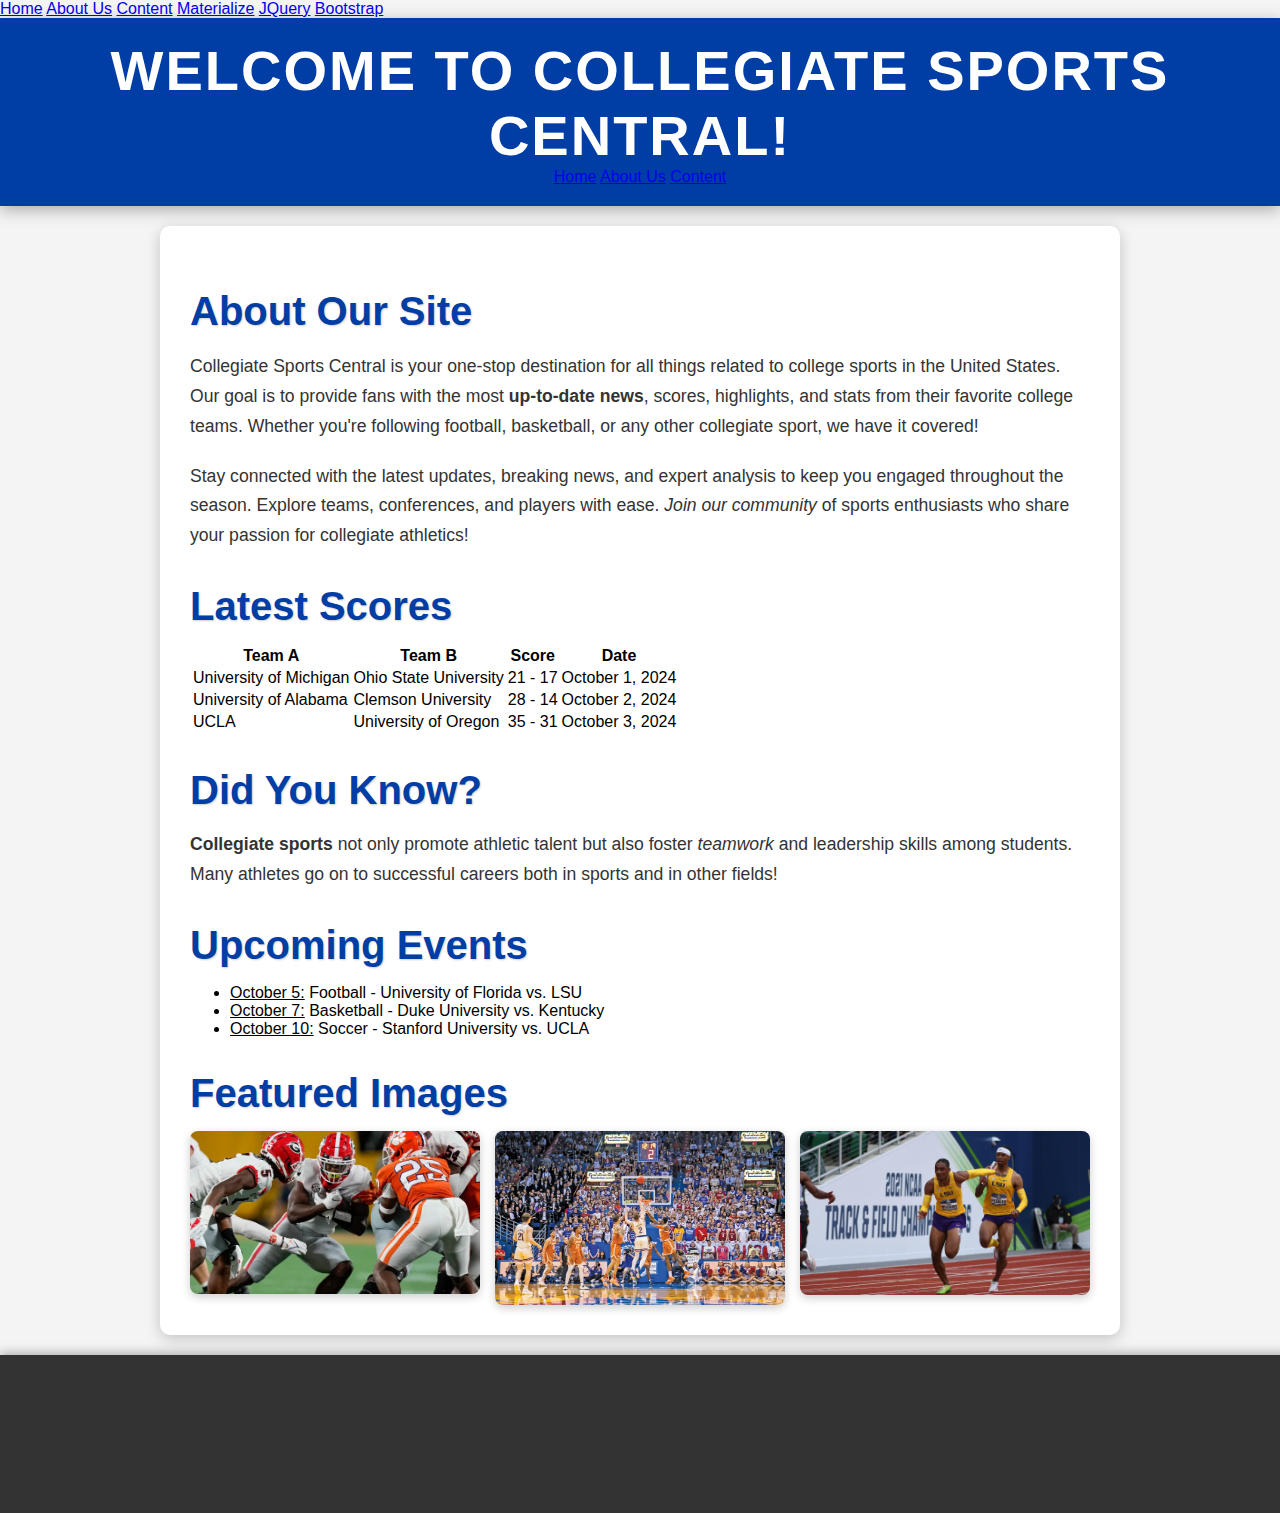
<file: index.html>
<!DOCTYPE html>
<html lang="en">
<head>
    <meta charset="UTF-8">
    <meta name="viewport" content="width=device-width, initial-scale=1.0">
    <meta name="description" content="Welcome to Collegiate Sports Central, your hub for college sports news, scores, and highlights.">
    <title>Collegiate Sports Central</title>
    <link rel="stylesheet" type="text/css" href="styles.css">
</head>
<body>

    <!-- Navbar -->
    <div class="navbar">
        <a href="index.html" class="white-text">Home</a>
        <a href="aboutus.html" class="white-text">About Us</a>
        <a href="content.html" class="white-text">Content</a>
        <a href="materialize.html" class="white-text">Materialize</a>
        <a href="jquery.html" class="white-text">JQuery</a>
        <a href="bootstrap.html" class="white-text">Bootstrap</a>
        </div>
    </nav>

<header>
    <h1>Welcome to Collegiate Sports Central!</h1>
    <nav>
        <a href="index.html">Home</a>
        <a href="aboutus.html">About Us</a>
        <a href="content.html">Content</a>
    </nav>
</header>

<div class="content">
    <h2>About Our Site</h2>
    <p>Collegiate Sports Central is your one-stop destination for all things related to college sports in the United States. Our goal is to provide fans with the most <strong>up-to-date news</strong>, scores, highlights, and stats from their favorite college teams. Whether you're following football, basketball, or any other collegiate sport, we have it covered!</p>
    <p>Stay connected with the latest updates, breaking news, and expert analysis to keep you engaged throughout the season. Explore teams, conferences, and players with ease. <em>Join our community</em> of sports enthusiasts who share your passion for collegiate athletics!</p>

    <h2>Latest Scores</h2>
    <table>
        <tr>
            <th>Team A</th>
            <th>Team B</th>
            <th>Score</th>
            <th>Date</th>
        </tr>
        <tr>
            <td>University of Michigan</td>
            <td>Ohio State University</td>
            <td>21 - 17</td>
            <td>October 1, 2024</td>
        </tr>
        <tr>
            <td>University of Alabama</td>
            <td>Clemson University</td>
            <td>28 - 14</td>
            <td>October 2, 2024</td>
        </tr>
        <tr>
            <td>UCLA</td>
            <td>University of Oregon</td>
            <td>35 - 31</td>
            <td>October 3, 2024</td>
        </tr>
    </table>

    <aside>
        <h2>Did You Know?</h2>
        <p><strong>Collegiate sports</strong> not only promote athletic talent but also foster <em>teamwork</em> and leadership skills among students. Many athletes go on to successful careers both in sports and in other fields!</p>
    </aside>

    <h2>Upcoming Events</h2>
    <ul>
        <li><u>October 5:</u> Football - University of Florida vs. LSU</li>
        <li><u>October 7:</u> Basketball - Duke University vs. Kentucky</li>
        <li><u>October 10:</u> Soccer - Stanford University vs. UCLA</li>
    </ul>

    <h2>Featured Images</h2>
    <div class="gallery">
        <img src="images/footballgame.jpg" alt="College Football Game" onclick="alert('Football Game!')">
        <img src="images/basketballgame.jpg" alt="College Basketball Match" onclick="alert('Basketball Game!')">
        <img src="images/track.jpg" alt="Track and Field Event" onclick="alert('Track Event!')">
    </div>
</div>

<footer>
    <p>Location: Oxford, Ohio | Phone: (123) 456-7890 | Email: info@collegiatesportscentral.com</p>
    <p>&copy; 2024 Collegiate Sports Central. All rights reserved.</p>
</footer>

<script>
    // Simple interaction example
    document.querySelectorAll('.gallery img').forEach(img => {
        img.addEventListener('click', () => {
            alert(`You clicked on ${img.alt}`);
        });
    });
</script>

</body>
</html>
</file>
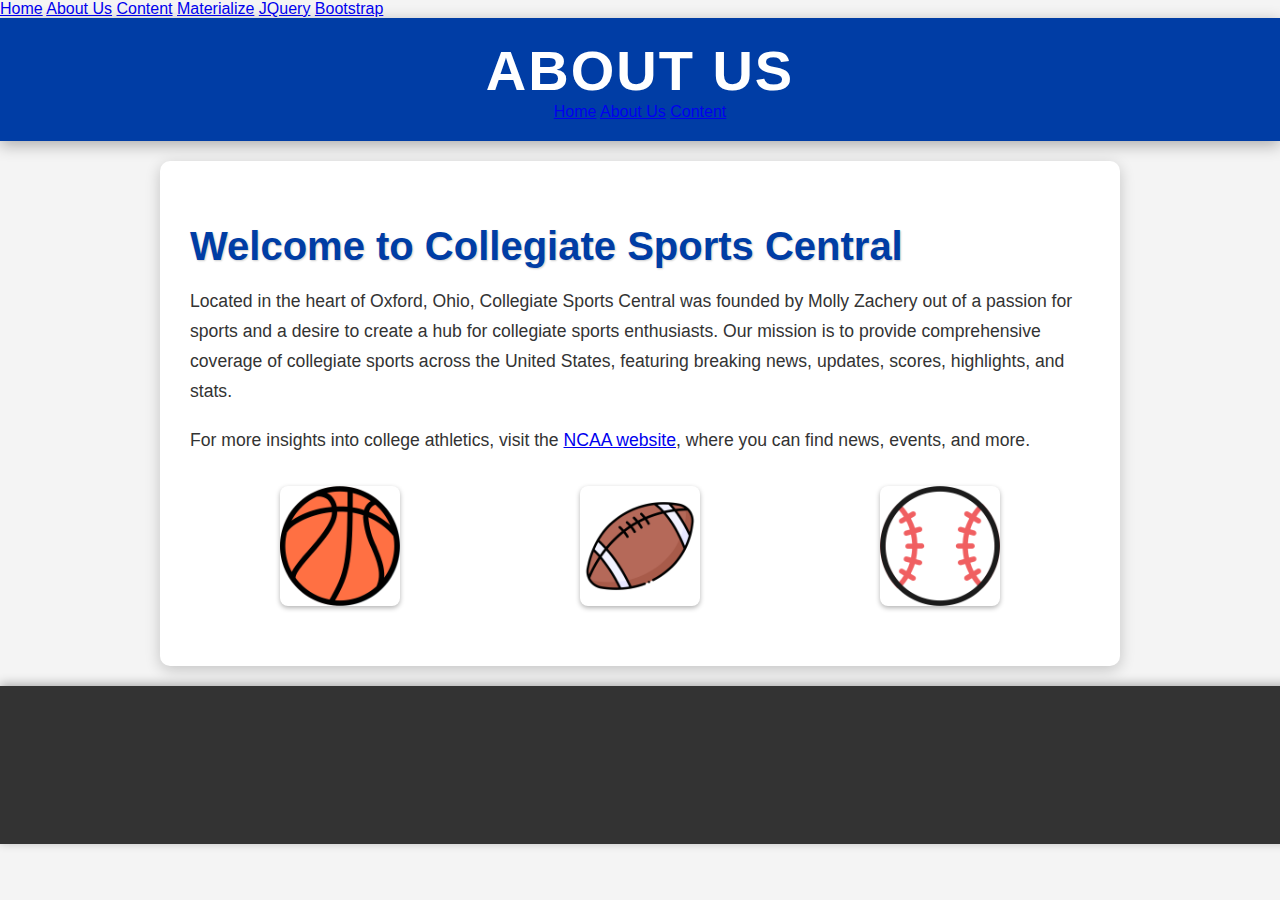
<file: aboutus.html>
<!DOCTYPE html>
<html lang="en">
<head>
    <meta charset="UTF-8">
    <meta name="viewport" content="width=device-width, initial-scale=1.0">
    <meta name="description" content="Learn more about Collegiate Sports Central, your hub for collegiate sports news, scores, and highlights.">
    <title>About Us - Collegiate Sports Central</title>
    <link rel="stylesheet" type="text/css" href="styles.css">
</head>
<body>

    <!-- Navbar -->
    <div class="navbar">
        <a href="index.html" class="white-text">Home</a>
        <a href="aboutus.html" class="white-text">About Us</a>
        <a href="content.html" class="white-text">Content</a>
        <a href="materialize.html" class="white-text">Materialize</a>
        <a href="jquery.html" class="white-text">JQuery</a>
        <a href="bootstrap.html" class="white-text">Bootstrap</a>

        </div>
    </nav>

<header>
    <h1>About Us</h1>
    <nav>
        <a href="index.html">Home</a>
        <a href="aboutus.html">About Us</a>
        <a href="content.html">Content</a>
    </nav>
</header>

<div class="content">
    <h2>Welcome to Collegiate Sports Central</h2>
    <p>Located in the heart of Oxford, Ohio, Collegiate Sports Central was founded by Molly Zachery out of a passion for sports and a desire to create a hub for collegiate sports enthusiasts. Our mission is to provide comprehensive coverage of collegiate sports across the United States, featuring breaking news, updates, scores, highlights, and stats.</p>
    <p>For more insights into college athletics, visit the <a href="https://www.ncaa.com" target="_blank">NCAA website</a>, where you can find news, events, and more.</p>
    <div class="graphics">
        <img src="images/basketball.png" alt="Basketball Icon">
        <img src="images/football.png" alt="Football Icon">
        <img src="images/baseball.png" alt="Baseball Icon">
    </div>
</div>

<footer>
    <p>Location: Oxford, Ohio | Phone: (123) 456-7890 | Email: info@collegiatesportscentral.com</p>
    <p>&copy; 2024 Collegiate Sports Central. All rights reserved.</p>
</footer>

</body>
</html>
</file>
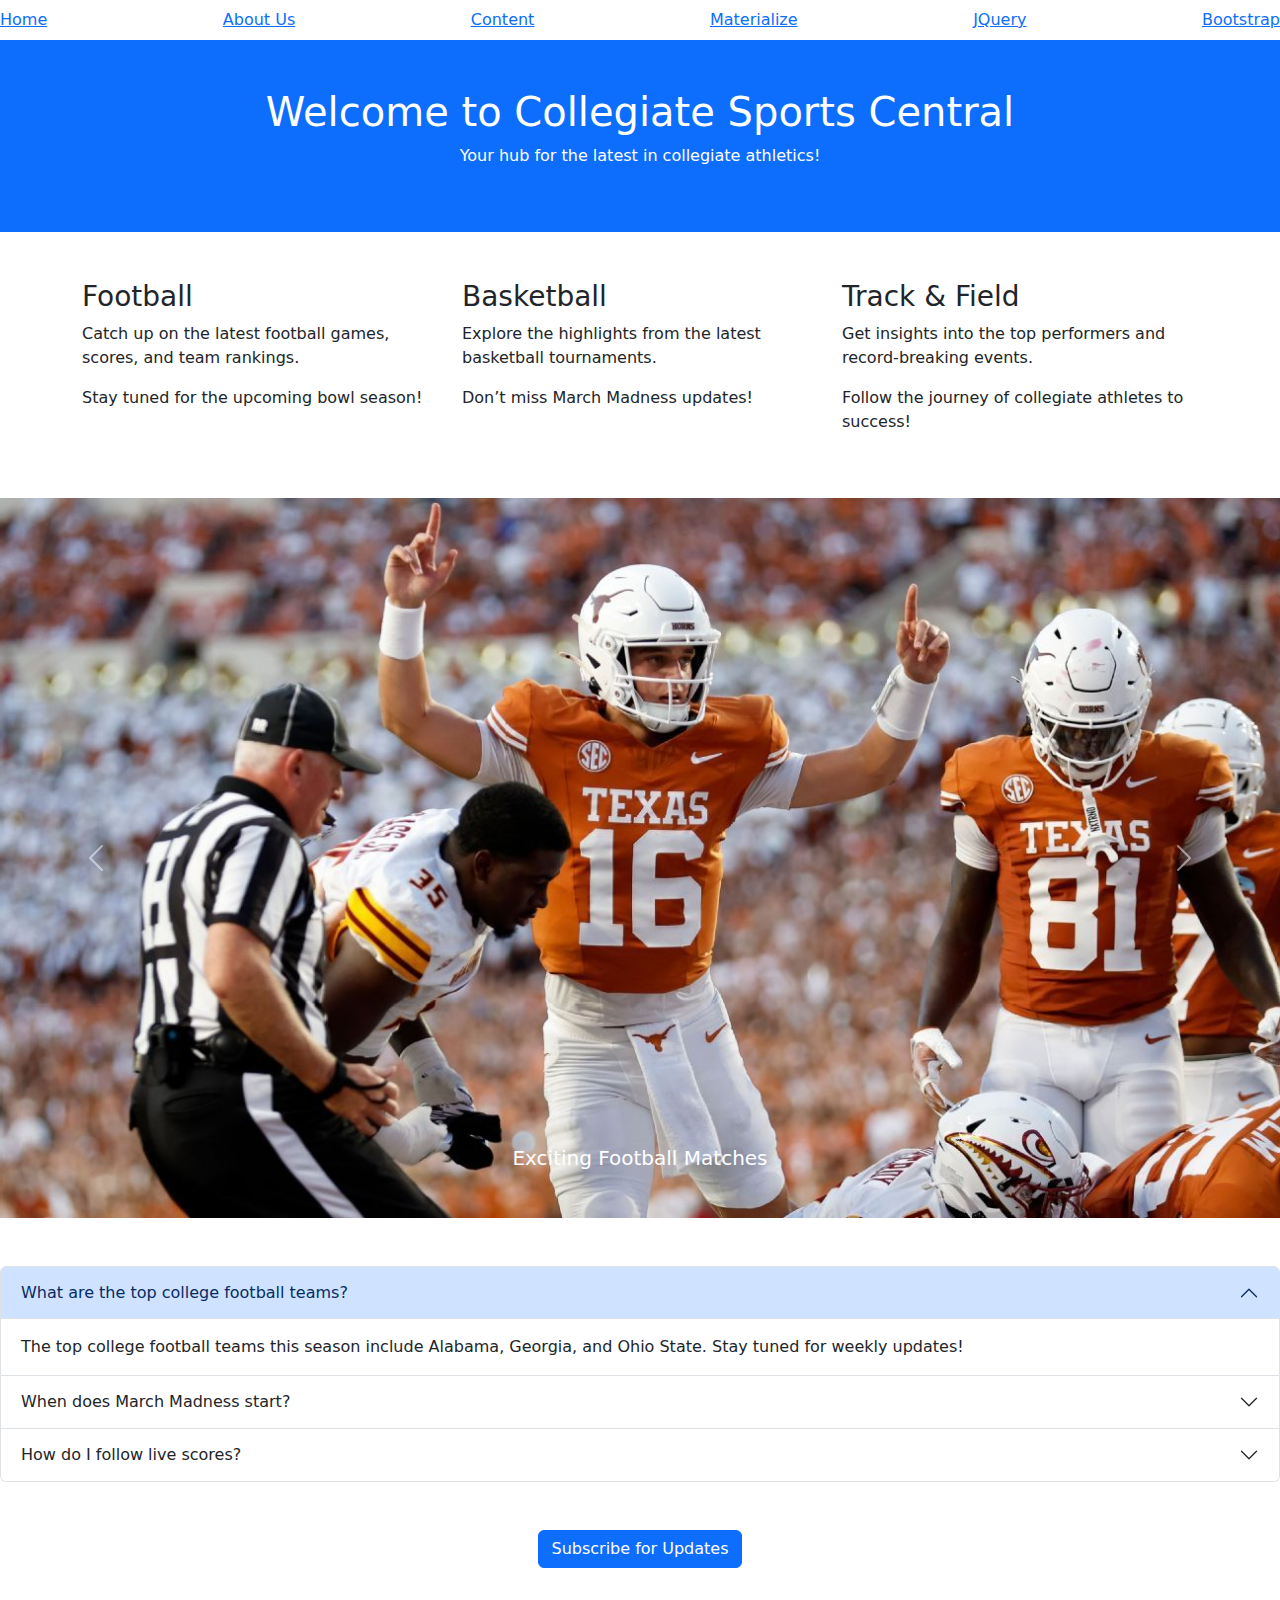
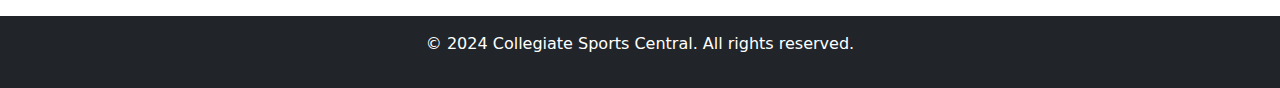
<file: bootstrap.html>
<!DOCTYPE html>
<html lang="en">
<head>
  <title>Collegiate Sports Central</title>
  <meta charset="utf-8">
  <meta name="viewport" content="width=device-width, initial-scale=1">
  <link href="https://cdn.jsdelivr.net/npm/bootstrap@5.3.3/dist/css/bootstrap.min.css" rel="stylesheet">
  <script src="https://cdn.jsdelivr.net/npm/bootstrap@5.3.3/dist/js/bootstrap.bundle.min.js"></script>
</head>
<body>

<!-- Navbar -->
<div class="navbar">
    <a href="index.html" class="white-text">Home</a>
    <a href="aboutus.html" class="white-text">About Us</a>
    <a href="content.html" class="white-text">Content</a>
    <a href="materialize.html" class="white-text">Materialize</a>
    <a href="jquery.html" class="white-text">JQuery</a>
    <a href="bootstrap.html" class="white-text">Bootstrap</a>
    </div>
</nav>

<!-- Header Section -->
<div class="container-fluid p-5 bg-primary text-white text-center">
  <h1>Welcome to Collegiate Sports Central</h1>
  <p>Your hub for the latest in collegiate athletics!</p> 
</div>
  
<!-- Main Content Section -->
<div class="container mt-5">
  <div class="row">
    <div class="col-sm-4">
      <h3>Football</h3>
      <p>Catch up on the latest football games, scores, and team rankings.</p>
      <p>Stay tuned for the upcoming bowl season!</p>
    </div>
    <div class="col-sm-4">
      <h3>Basketball</h3>
      <p>Explore the highlights from the latest basketball tournaments.</p>
      <p>Don’t miss March Madness updates!</p>
    </div>
    <div class="col-sm-4">
      <h3>Track & Field</h3>        
      <p>Get insights into the top performers and record-breaking events.</p>
      <p>Follow the journey of collegiate athletes to success!</p>
    </div>
  </div>
</div>

<!-- Interactive Carousel -->
<div id="sportsCarousel" class="carousel slide mt-5" data-bs-ride="carousel">
  <div class="carousel-inner">
    <div class="carousel-item active">
      <img src="images/i.jpeg" class="d-block w-100" alt="Football">
      <div class="carousel-caption d-none d-md-block">
        <h5>Exciting Football Matches</h5>
      </div>
    </div>
    <div class="carousel-item">
      <img src="images/ffd822b1b8794443bd147e042f2dca79.jpg.webp" class="d-block w-100" alt="Basketball">
      <div class="carousel-caption d-none d-md-block">
        <h5>Thrilling Basketball Action</h5>
      </div>
    </div>
    <div class="carousel-item">
      <img src="images/NCAA-Outdoor-Track.jpg" class="d-block w-100" alt="Track & Field">
      <div class="carousel-caption d-none d-md-block">
        <h5>Record-breaking Performances</h5>
      </div>
    </div>
  </div>
  <button class="carousel-control-prev" type="button" data-bs-target="#sportsCarousel" data-bs-slide="prev">
    <span class="carousel-control-prev-icon" aria-hidden="true"></span>
    <span class="visually-hidden">Previous</span>
  </button>
  <button class="carousel-control-next" type="button" data-bs-target="#sportsCarousel" data-bs-slide="next">
    <span class="carousel-control-next-icon" aria-hidden="true"></span>
    <span class="visually-hidden">Next</span>
  </button>
</div>

<!-- Interactive Accordion -->
<div class="accordion mt-5" id="sportsAccordion">
  <div class="accordion-item">
    <h2 class="accordion-header" id="headingOne">
      <button class="accordion-button" type="button" data-bs-toggle="collapse" data-bs-target="#collapseOne">
        What are the top college football teams?
      </button>
    </h2>
    <div id="collapseOne" class="accordion-collapse collapse show" data-bs-parent="#sportsAccordion">
      <div class="accordion-body">
        The top college football teams this season include Alabama, Georgia, and Ohio State. Stay tuned for weekly updates!
      </div>
    </div>
  </div>
  <div class="accordion-item">
    <h2 class="accordion-header" id="headingTwo">
      <button class="accordion-button collapsed" type="button" data-bs-toggle="collapse" data-bs-target="#collapseTwo">
        When does March Madness start?
      </button>
    </h2>
    <div id="collapseTwo" class="accordion-collapse collapse" data-bs-parent="#sportsAccordion">
      <div class="accordion-body">
        March Madness starts in mid-March and features 68 college basketball teams competing for the championship.
      </div>
    </div>
  </div>
  <div class="accordion-item">
    <h2 class="accordion-header" id="headingThree">
      <button class="accordion-button collapsed" type="button" data-bs-toggle="collapse" data-bs-target="#collapseThree">
        How do I follow live scores?
      </button>
    </h2>
    <div id="collapseThree" class="accordion-collapse collapse" data-bs-parent="#sportsAccordion">
      <div class="accordion-body">
        Visit our live scores page or download our app to stay updated on all college sports action!
      </div>
    </div>
  </div>
</div>

<!-- Interactive Modal -->
<div class="text-center mt-5">
  <button type="button" class="btn btn-primary" data-bs-toggle="modal" data-bs-target="#subscribeModal">
    Subscribe for Updates
  </button>
</div>

<div class="modal fade" id="subscribeModal" tabindex="-1" aria-labelledby="subscribeModalLabel" aria-hidden="true">
  <div class="modal-dialog">
    <div class="modal-content">
      <div class="modal-header">
        <h5 class="modal-title" id="subscribeModalLabel">Subscribe for Updates</h5>
        <button type="button" class="btn-close" data-bs-dismiss="modal" aria-label="Close"></button>
      </div>
      <div class="modal-body">
        Enter your email address to get the latest news and updates on collegiate sports.
        <form>
          <div class="mb-3">
            <label for="emailInput" class="form-label">Email address</label>
            <input type="email" class="form-control" id="emailInput" placeholder="name@example.com">
          </div>
          <button type="submit" class="btn btn-primary">Subscribe</button>
        </form>
      </div>
    </div>
  </div>
</div>

<!-- Footer Section -->
<footer class="bg-dark text-white text-center p-3 mt-5">
  <p>&copy; 2024 Collegiate Sports Central. All rights reserved.</p>
</footer>

</body>
</html>
</file>
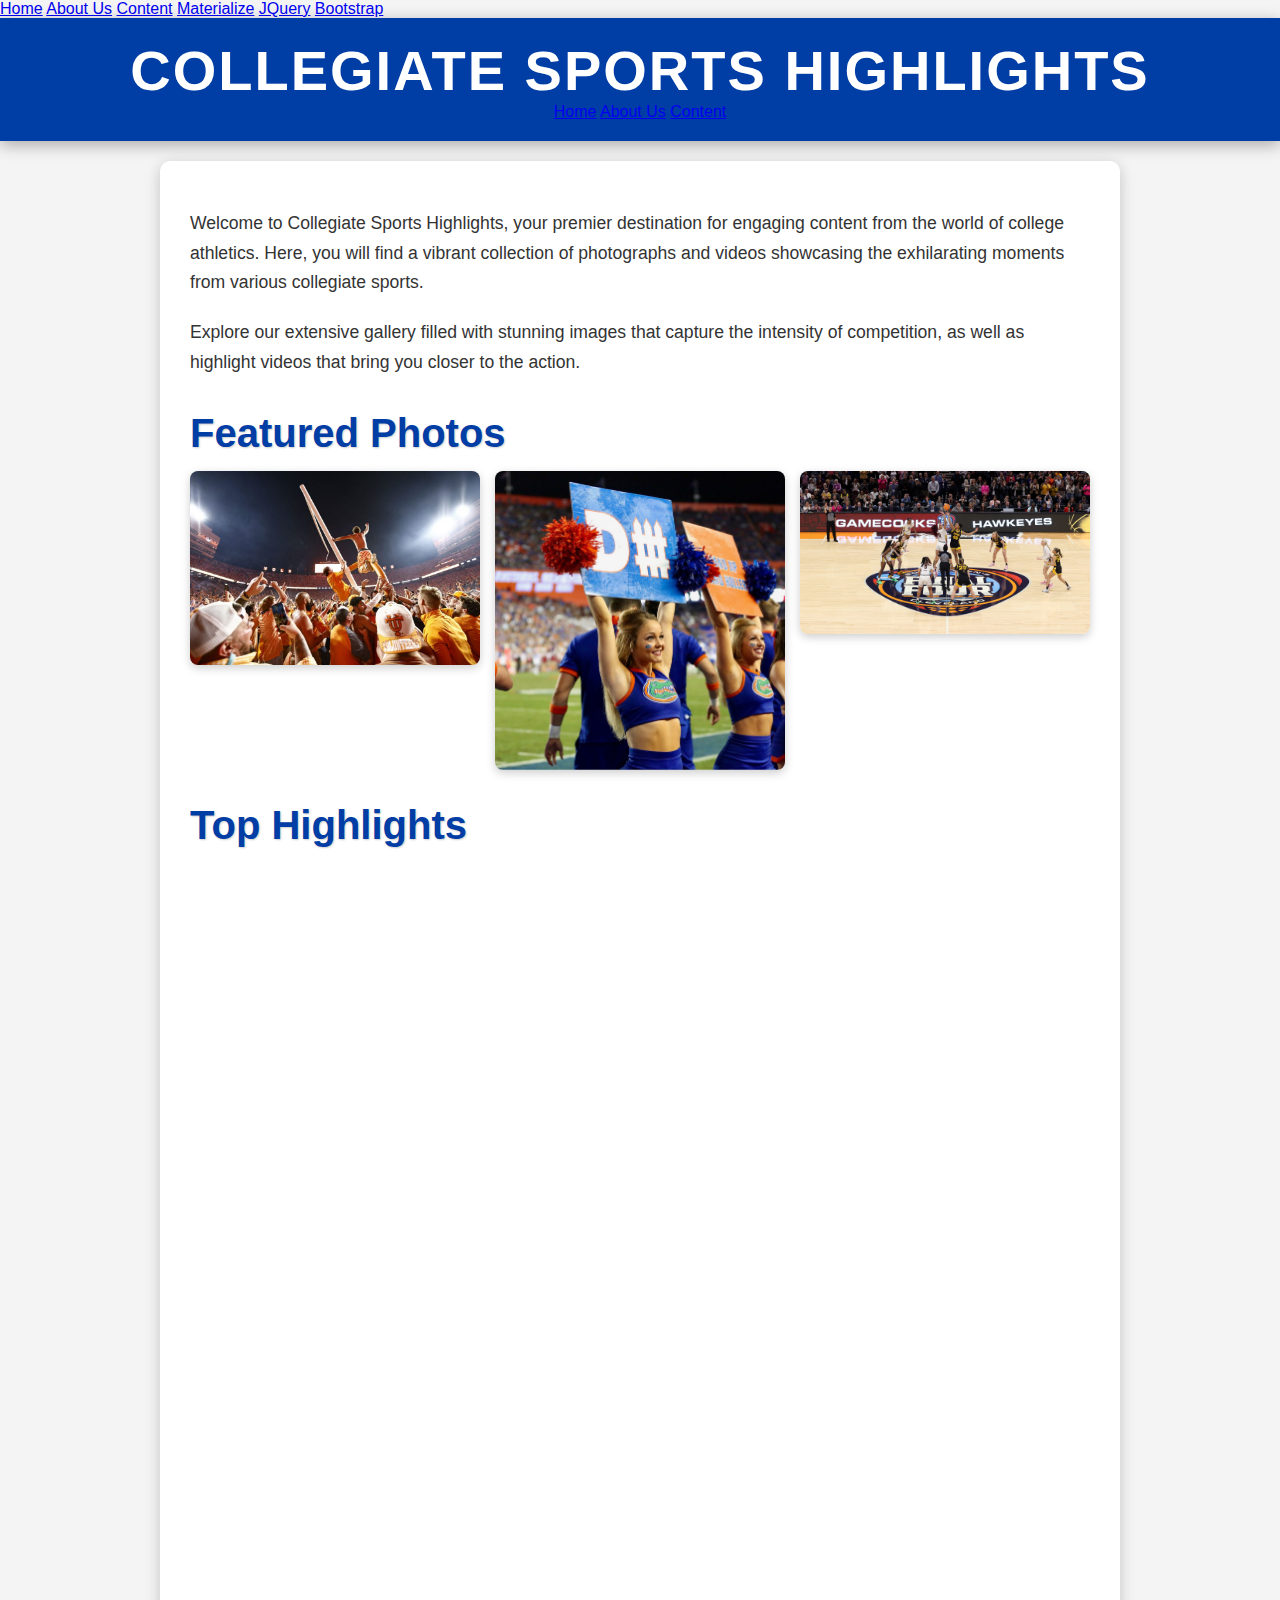
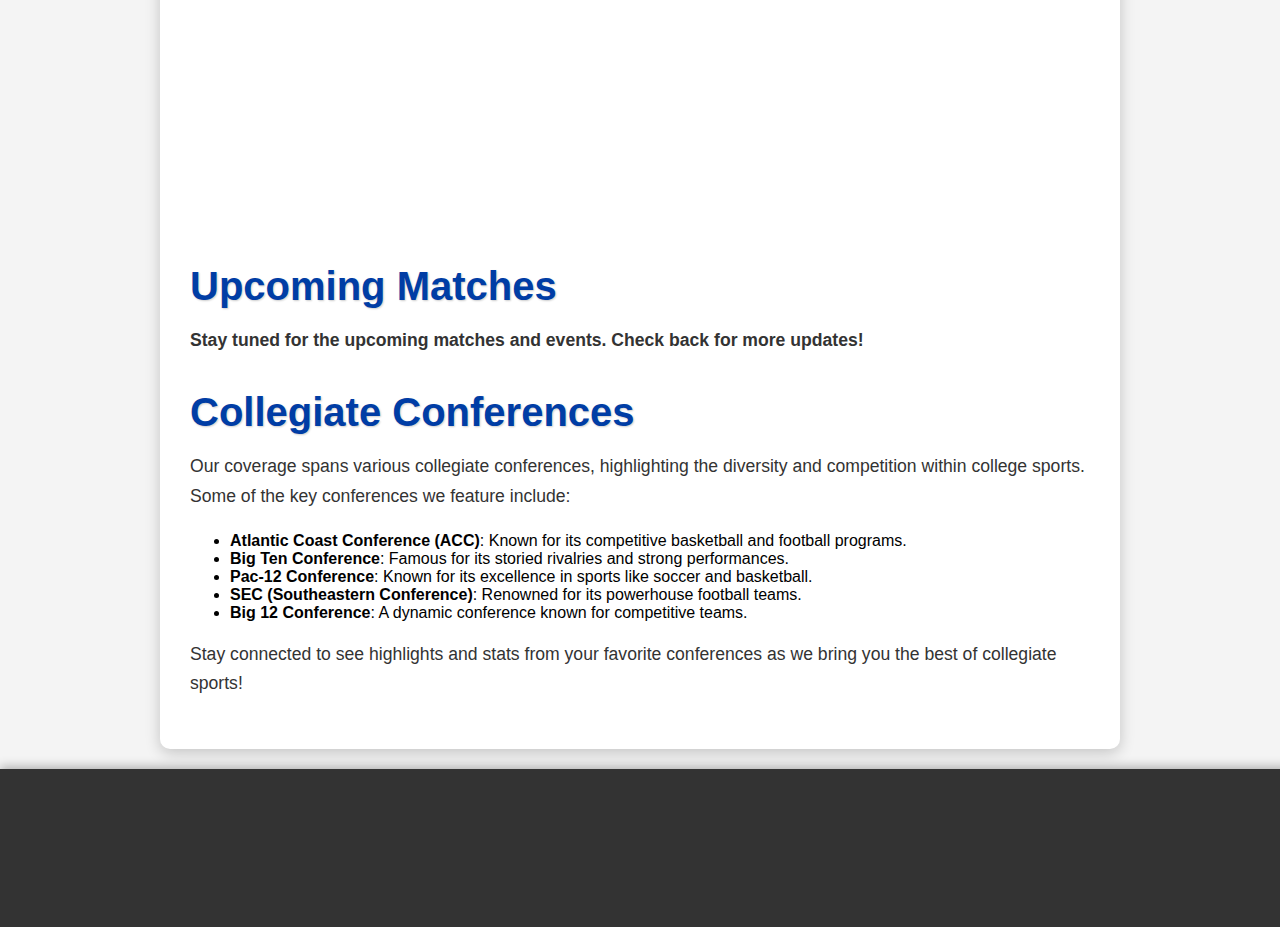
<file: content.html>
<!DOCTYPE html>
<html lang="en">
<head>
    <meta charset="UTF-8">
    <meta name="viewport" content="width=device-width, initial-scale=1.0">
    <meta name="description" content="Discover thrilling moments in college sports with our highlight videos and photo galleries at Collegiate Sports Highlights.">
    <title>Collegiate Sports Highlights</title>
    <link rel="stylesheet" type="text/css" href="styles.css">
</head>
<body>

    <!-- Navbar -->
    <div class="navbar">
        <a href="index.html" class="white-text">Home</a>
        <a href="aboutus.html" class="white-text">About Us</a>
        <a href="content.html" class="white-text">Content</a>
        <a href="materialize.html" class="white-text">Materialize</a>
        <a href="jquery.html" class="white-text">JQuery</a>
        <a href="bootstrap.html" class="white-text">Bootstrap</a>
        </div>
    </nav>

<header>
    <h1>Collegiate Sports Highlights</h1>
    <nav>
        <a href="index.html">Home</a>
        <a href="aboutus.html">About Us</a>
        <a href="content.html">Content</a>
    </nav>
</header>

<div class="content">
    <div class="intro">
        <p>Welcome to Collegiate Sports Highlights, your premier destination for engaging content from the world of college athletics. Here, you will find a vibrant collection of photographs and videos showcasing the exhilarating moments from various collegiate sports.</p>
        <p>Explore our extensive gallery filled with stunning images that capture the intensity of competition, as well as highlight videos that bring you closer to the action.</p>
    </div>

    <h2>Featured Photos</h2>
    <div class="gallery">
        <img src="images/collegegameday.jpg" alt="Exciting College Game" onclick="alert('Exciting College Game!')">
        <img src="images/cheerleaders.jpg" alt="Cheerleading Squad" onclick="alert('Cheerleading Squad!')">
        <img src="images/inaction.jpg" alt="Athlete in Action" onclick="alert('Athlete in Action!')">
    </div>

    <h2>Top Highlights</h2>
    <div class="video-container">
        <iframe width="853" height="480" src="https://www.youtube.com/embed/SKZgf7g1OQ0" frameborder="0" allowfullscreen></iframe>
    </div>
    <div class="video-container">
        <iframe width="853" height="480" src="https://www.youtube.com/embed/5kKpCeF6xgQ" frameborder="0" allowfullscreen></iframe>
    </div>
      
    <h2>Upcoming Matches</h2>
    <p><strong>Stay tuned for the upcoming matches and events. Check back for more updates!</strong></p>

    <h2>Collegiate Conferences</h2>
    <div class="conferences">
        <p>Our coverage spans various collegiate conferences, highlighting the diversity and competition within college sports. Some of the key conferences we feature include:</p>
        <ul>
            <li><strong>Atlantic Coast Conference (ACC)</strong>: Known for its competitive basketball and football programs.</li>
            <li><strong>Big Ten Conference</strong>: Famous for its storied rivalries and strong performances.</li>
            <li><strong>Pac-12 Conference</strong>: Known for its excellence in sports like soccer and basketball.</li>
            <li><strong>SEC (Southeastern Conference)</strong>: Renowned for its powerhouse football teams.</li>
            <li><strong>Big 12 Conference</strong>: A dynamic conference known for competitive teams.</li>
        </ul>
        <p>Stay connected to see highlights and stats from your favorite conferences as we bring you the best of collegiate sports!</p>
    </div>
</div>

<footer>
    <p>Location: Oxford, Ohio | Phone: (123) 456-7890 | Email: info@collegiatesportscentral.com</p>
    <p>&copy; 2024 Collegiate Sports Central. All rights reserved.</p>
</footer>

</body>
</html>
</file>
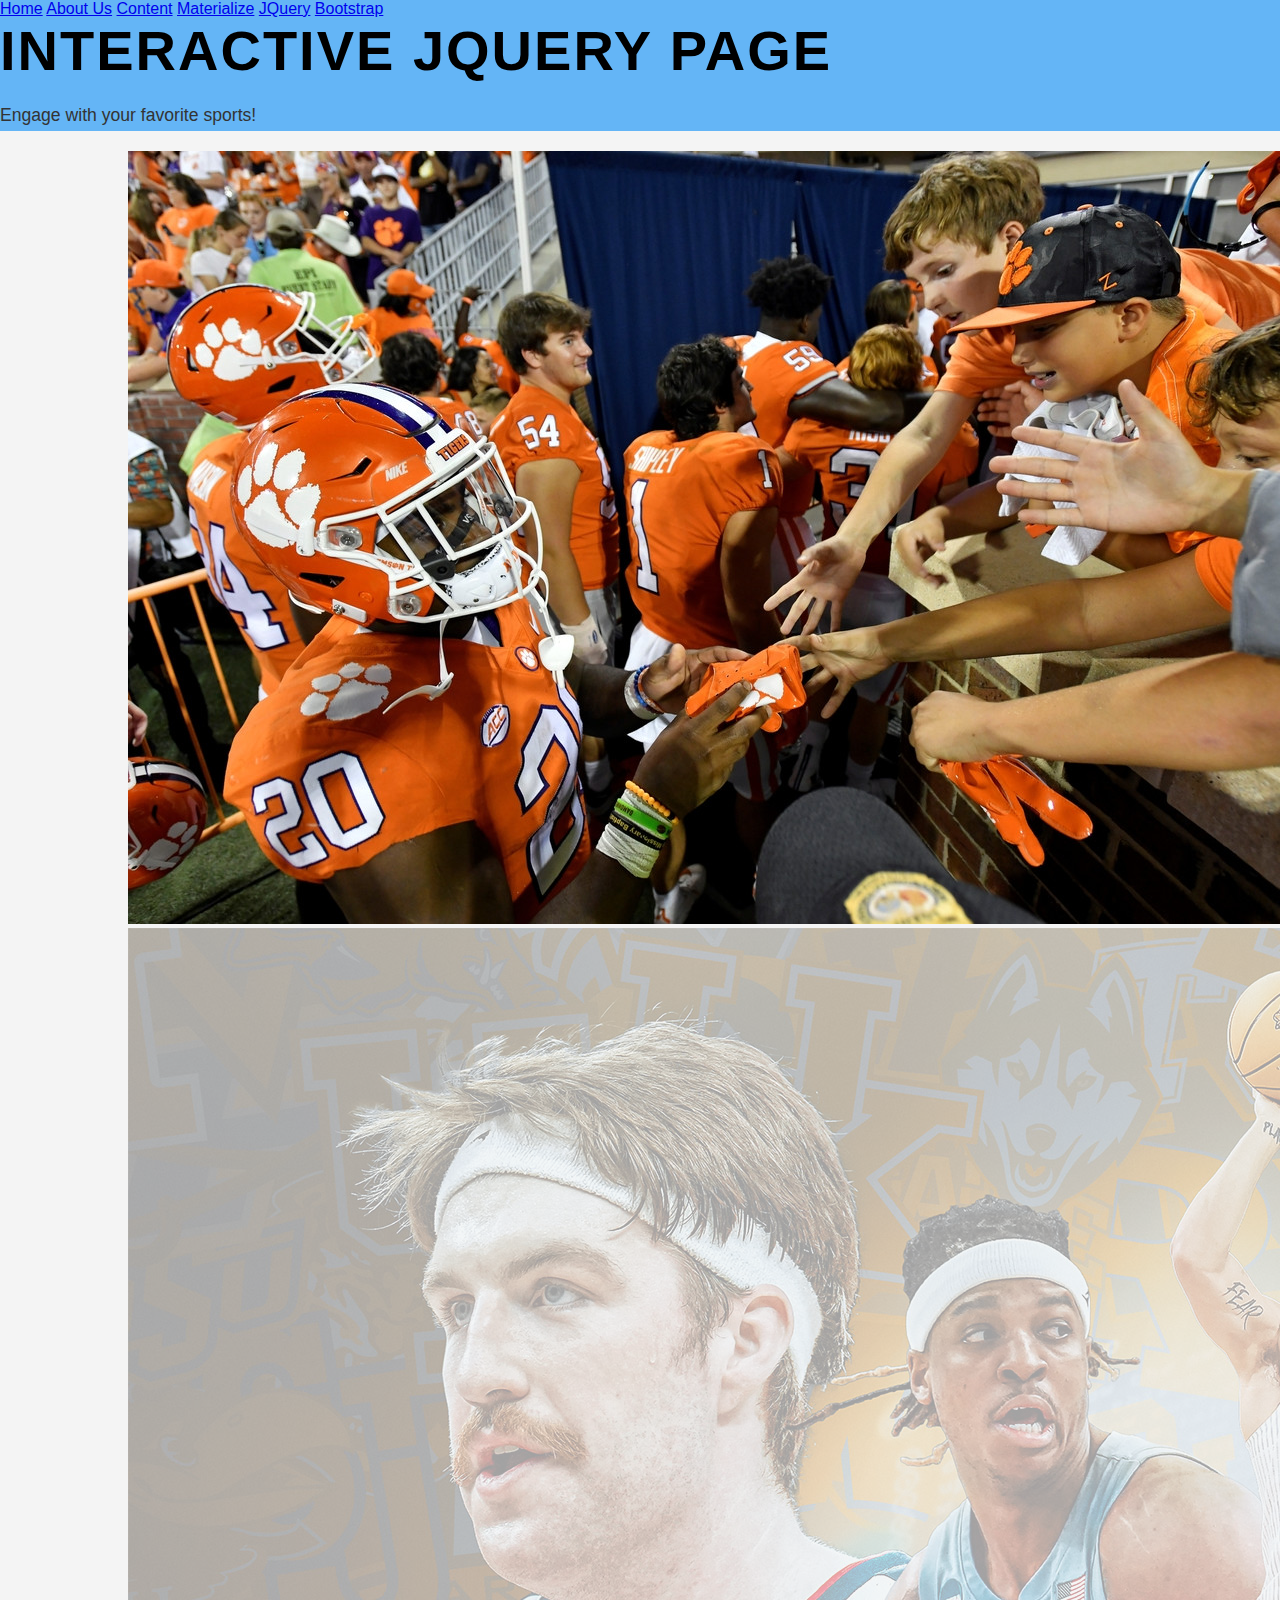
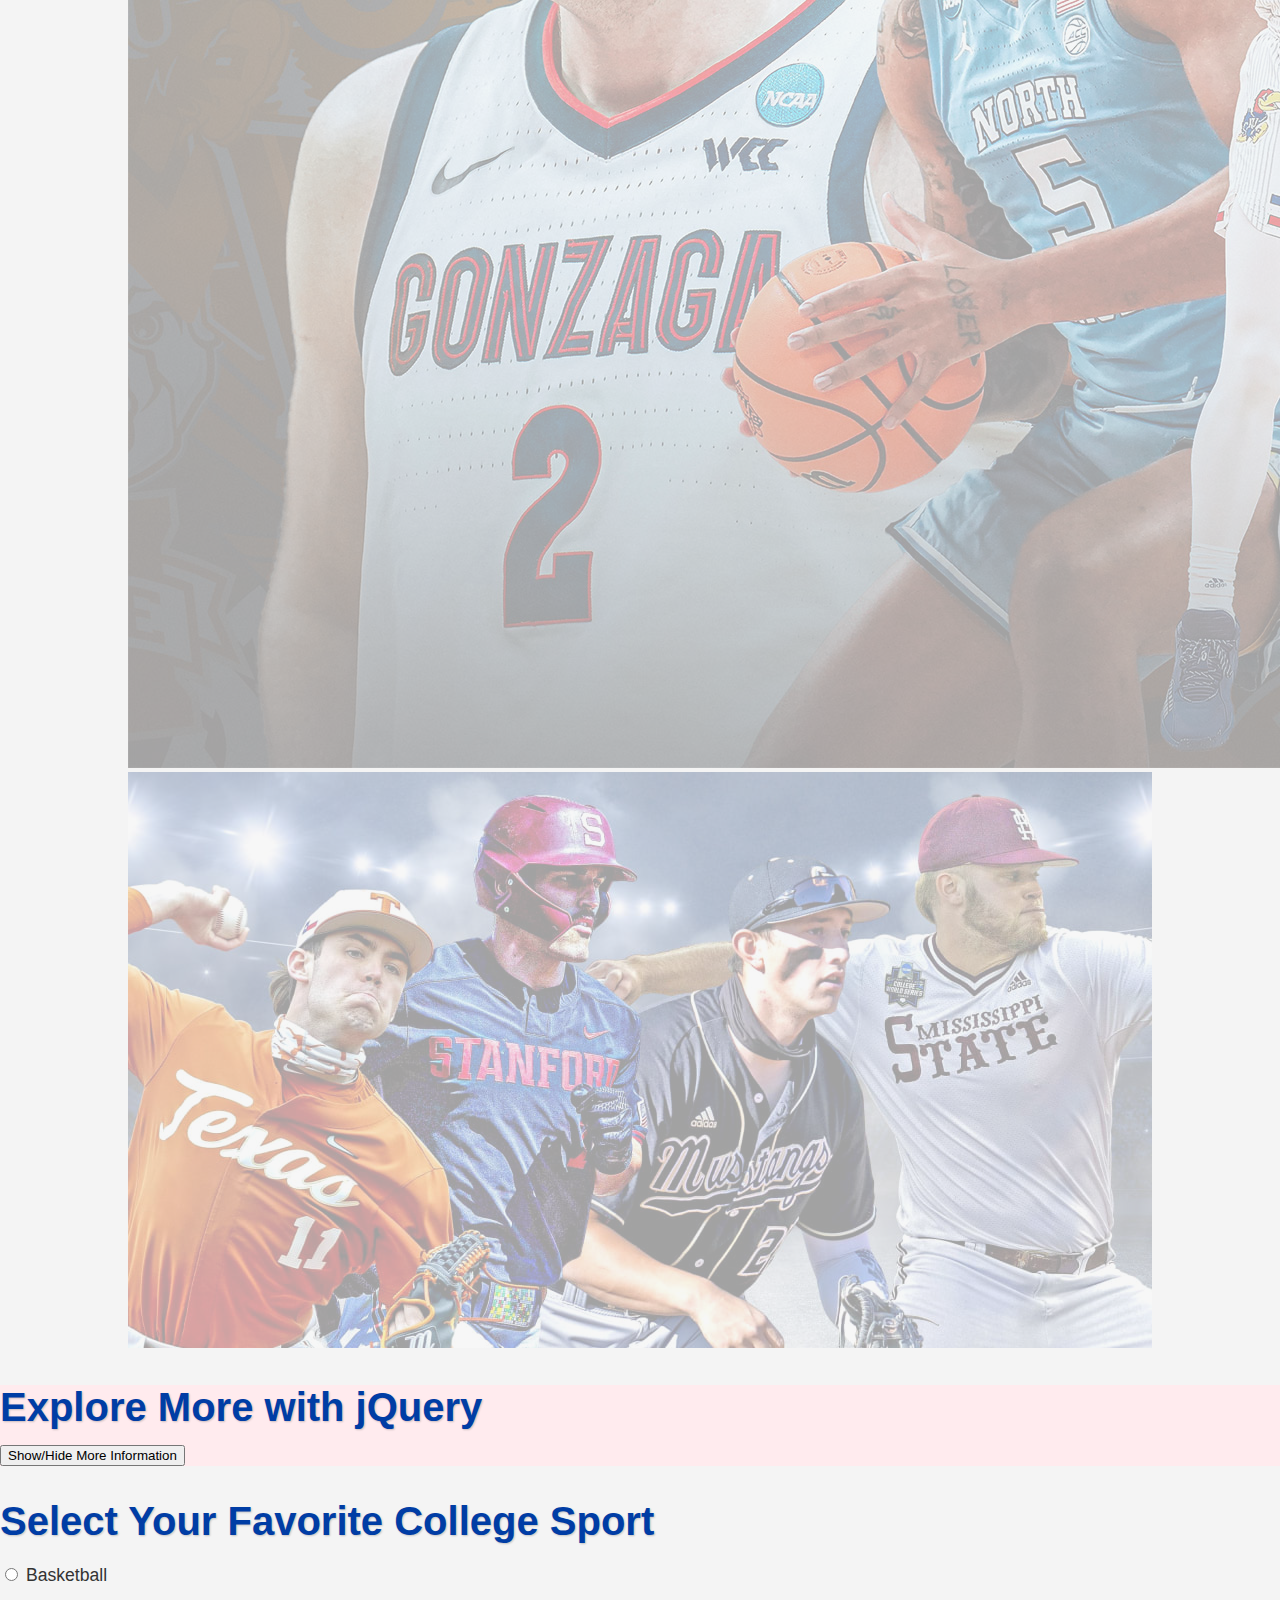
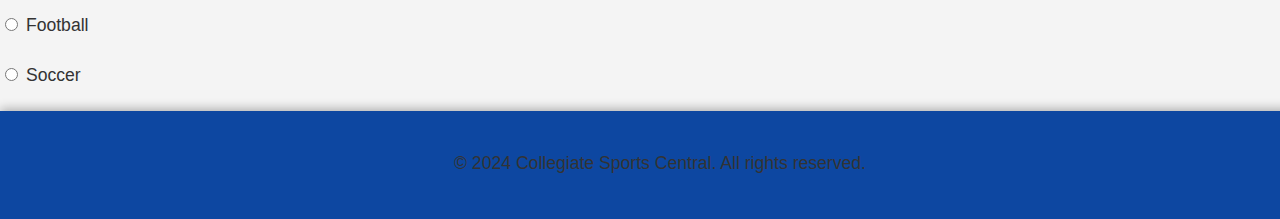
<file: jquery.html>
<!DOCTYPE html>
<html lang="en">
<head>
    <meta charset="UTF-8">
    <meta name="viewport" content="width=device-width, initial-scale=1.0">
    <meta name="description" content="Welcome to Collegiate Sports Central, your hub for college sports news, scores, and highlights.">
    <title>Collegiate Sports Central - jQuery Interactions</title>
    <link rel="stylesheet" type="text/css" href="styles.css">
    <style>
        /* Styles for your site */
        .header-bg { background-color: #64b5f6; }
        .section-bg { background-color: #ffebee; }
        .footer-bg { background-color: #0d47a1; }
        .circle { border-radius: 50%; width: 150px; height: 150px; }
        .hidden { display: none; }

        /* Center the carousel */
        .carousel-container {
            display: flex;
            justify-content: center;
            align-items: center;
            width: 100%;
        }

        .carousel {
            width: 80%; /* Adjust based on your preference */
        }
    </style>
</head>
<body>

<!-- Navbar -->
<nav class="header-bg">
    <div class="nav-wrapper">
        <a href="index.html" class="white-text">Home</a>
        <a href="aboutus.html" class="white-text">About Us</a>
        <a href="content.html" class="white-text">Content</a>
        <a href="materialize.html" class="white-text">Materialize</a>
        <a href="jquery.html" class="white-text">JQuery</a>
        <a href="bootstrap.html" class="white-text">Bootstrap</a>
    </div>
</nav>

<!-- Header Section -->
<div class="section header-bg center-align">
    <h1 class="white-text">Interactive jQuery Page</h1>
    <p class="white-text">Engage with your favorite sports!</p>
</div>

<!-- Image Carousel Section -->
<div class="carousel-container">
    <div class="carousel">
        <a class="carousel-item" href="#football"><img src="images/90.jpeg" alt="Football Game"></a>
        <a class="carousel-item" href="#basketball"><img src="images/cbb-1-363-graphic.jpg" alt="College Basketball"></a>
        <a class="carousel-item" href="#baseball"><img src="images/a2fk6csrmv20dy2vdv98.jpeg" alt="Baseball Teams"></a>
    </div>
</div>

<!-- Interactive Button Section -->
<div id="button-section" class="section section-bg container">
    <h2>Explore More with jQuery</h2>
    <button id="toggle-info" class="btn">Show/Hide More Information</button>
    <div id="extra-info" class="hidden">
        <p>Here, you can find more details on upcoming sports events and news updates. Stay tuned for live coverage!</p>
    </div>
</div>

<!-- Sport Selection with jQuery Feedback -->
<div id="radio-section" class="section container">
    <h2>Select Your Favorite College Sport</h2>
    <form>
        <p>
            <label>
                <input name="sport" type="radio" value="Basketball" onclick="displaySport(this.value)"/>
                <span>Basketball</span>
            </label>
        </p>
        <p>
            <label>
                <input name="sport" type="radio" value="Football" onclick="displaySport(this.value)"/>
                <span>Football</span>
            </label>
        </p>
        <p>
            <label>
                <input name="sport" type="radio" value="Soccer" onclick="displaySport(this.value)"/>
                <span>Soccer</span>
            </label>
        </p>
    </form>
    <div id="sport-response"></div>
</div>

<!-- Footer -->
<footer class="footer-bg">
    <div class="container">
        <div class="row">
            <div class="col s12 center-align">
                <p class="white-text">&copy; 2024 Collegiate Sports Central. All rights reserved.</p>
            </div>
        </div>
    </div>
</footer>

<!-- jQuery Script -->
<script src="https://code.jquery.com/jquery-3.6.0.min.js"></script>
<script src="https://cdnjs.cloudflare.com/ajax/libs/materialize/1.0.0/js/materialize.min.js"></script>
<script>
    // Initialize Carousel
    $(document).ready(function(){
        $('.carousel').carousel();
    });

    // Toggle additional information section
    $('#toggle-info').click(function() {
        $('#extra-info').toggle();
    });

    // Function to display selected sport
    function displaySport(sport) {
        $('#sport-response').text(`You selected: ${sport}`);
    }
</script>
</body>
</html>
</file>
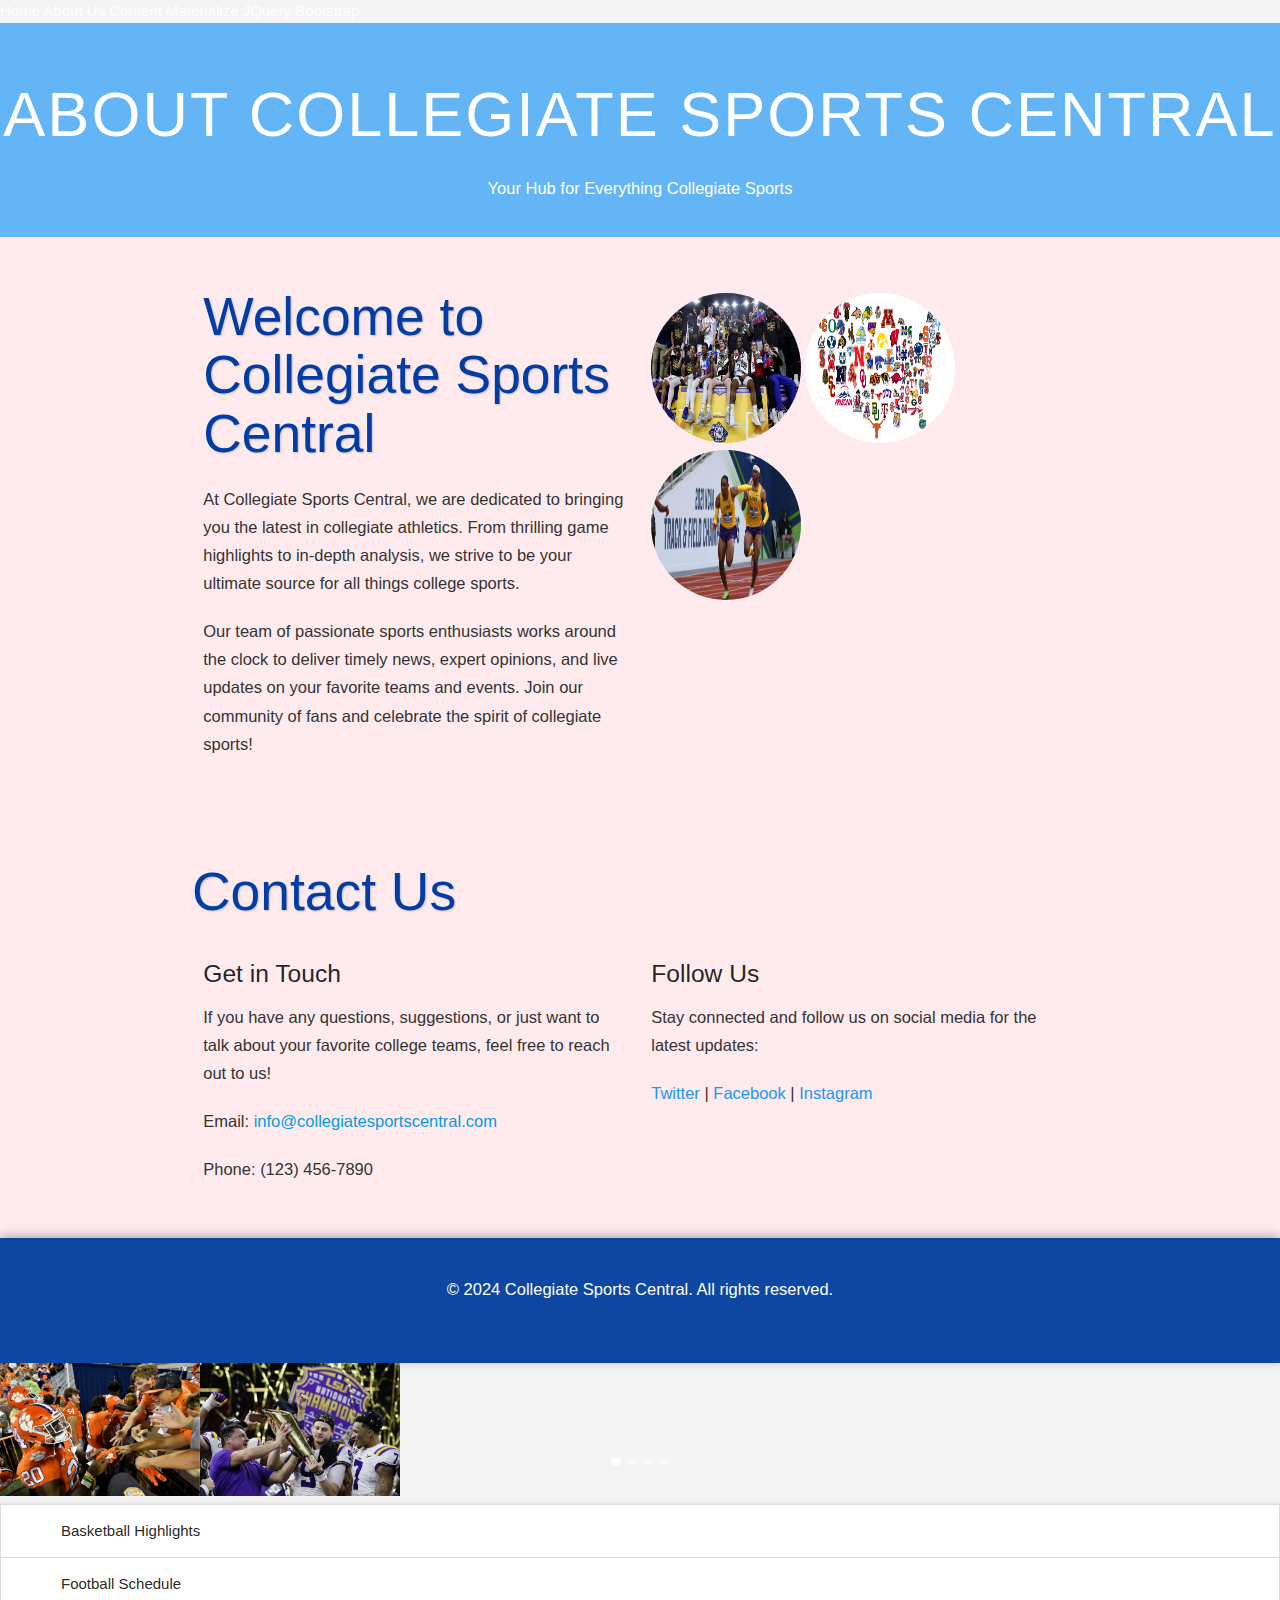
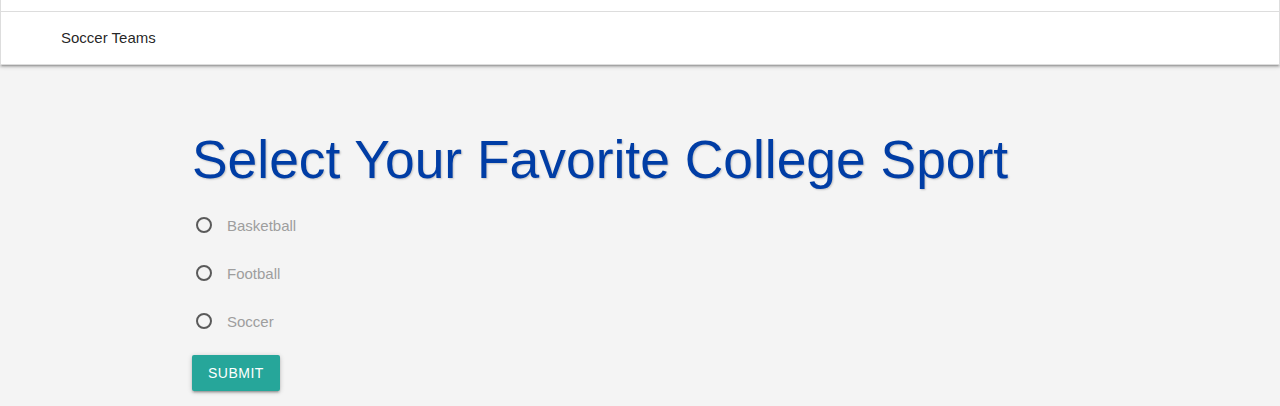
<file: materialize.html>
<!DOCTYPE html>
<html lang="en">
<head>
    <meta charset="UTF-8">
    <meta name="viewport" content="width=device-width, initial-scale=1.0">
    <meta name="description" content="Welcome to Collegiate Sports Central, your hub for college sports news, scores, and highlights.">
    <title>Collegiate Sports Central</title>
    <link rel="stylesheet" type="text/css" href="styles.css">
    <link rel="stylesheet" href="https://cdnjs.cloudflare.com/ajax/libs/materialize/1.0.0/css/materialize.min.css"> <!-- Materialize CSS -->
    <style>
        .header-bg {
            background-color: #64b5f6; /* Light blue background */
        }
        .section-bg {
            background-color: #ffebee; /* Light red background */
        }
        .shadow {
            box-shadow: 0 4px 8px rgba(0, 0, 0, 0.2);
        }
        .table-header {
            background-color: #f44336; /* Red background */
            color: white;
        }
        .footer-bg {
            background-color: #0d47a1; /* Dark blue background */
        }
        .circle {
            border-radius: 50%;
            width: 150px; /* Adjust as needed */
            height: 150px; /* Adjust as needed */
        }
        .video-container {
            margin: 20px 0; /* Add some spacing around the video */
        }
        iframe {
            max-width: 100%; /* Ensure responsiveness */
            height: auto;
        }
    </style>
</head>
<body>

<!-- Navbar -->
<div class="navbar">
    <a href="index.html" class="white-text">Home</a>
    <a href="aboutus.html" class="white-text">About Us</a>
    <a href="content.html" class="white-text">Content</a>
    <a href="materialize.html" class="white-text">Materialize</a>
    <a href="jquery.html" class="white-text">JQuery</a>
    <a href="bootstrap.html" class="white-text">Bootstrap</a>
</div>

<!-- Header Section -->
<div class="section header-bg center-align">
    <h1 class="white-text">About Collegiate Sports Central</h1>
    <p class="white-text">Your Hub for Everything Collegiate Sports</p>
</div>

<!-- About Us Section -->
<div id="about" class="section section-bg">
    <div class="container">
        <div class="row">
            <div class="col s12 m6">
                <h2>Welcome to Collegiate Sports Central</h2>
                <p>At Collegiate Sports Central, we are dedicated to bringing you the latest in collegiate athletics. From thrilling game highlights to in-depth analysis, we strive to be your ultimate source for all things college sports.</p>
                <p>Our team of passionate sports enthusiasts works around the clock to deliver timely news, expert opinions, and live updates on your favorite teams and events. Join our community of fans and celebrate the spirit of collegiate sports!</p>
            </div>
            <div class="col s12 m6 video-container">
                <iframe src="https://www.youtube.com/embed/AV016Wkpo2U" frameborder="0" allowfullscreen></iframe>
            </div>
            <div class="col s12 m6">
                <img src="images/Kansas.jpg" alt="Collegiate Sports Celebration" class="circle">
                <img src="images/ncaalogo.jpg" alt="NCAA Team Logos" class="circle">
                <img src="images/track.jpg" alt="Track and Field" class="circle">
            </div>
        </div>
    </div>
</div>

<!-- Contact Section -->
<div id="contact" class="section section-bg">
    <div class="container">
        <h2>Contact Us</h2>
        <div class="row">
            <div class="col s12 m6">
                <h5>Get in Touch</h5>
                <p>If you have any questions, suggestions, or just want to talk about your favorite college teams, feel free to reach out to us!</p>
                <p>Email: <a href="mailto:info@collegiatesportscentral.com">info@collegiatesportscentral.com</a></p>
                <p>Phone: (123) 456-7890</p>
            </div>
            <div class="col s12 m6">
                <h5>Follow Us</h5>
                <p>Stay connected and follow us on social media for the latest updates:</p>
                <p>
                    <a href="#" class="blue-text">Twitter</a> | 
                    <a href="#" class="blue-text">Facebook</a> | 
                    <a href="#" class="blue-text">Instagram</a>
                </p>
            </div>
        </div>
    </div>
</div>

<!-- Footer -->
<footer class="footer-bg">
    <div class="container">
        <div class="row">
            <div class="col s12 center-align">
                <p class="white-text">&copy; 2024 Collegiate Sports Central. All rights reserved.</p>
            </div>
        </div>
    </div>
</footer>

<!-- Carousel -->
<div class="carousel">
    <a class="carousel-item" href="football.html"><img src="images/90.jpeg" alt="Football Game"></a>
    <a class="carousel-item" href="football.html"><img src="images/B3-FX291_BAKER_M_20200117102822.jpg" alt="Football Game"></a>
    <a class="carousel-item" href="basketball.html"><img src="images/cbb-1-363-graphic.jpg" alt="College Basketball"></a>
    <a class="carousel-item" href="baseball.html"><img src="images/a2fk6csrmv20dy2vdv98.jpeg" alt="Baseball Teams"></a>
</div>

<!-- Collapsible Menu -->
<ul class="collapsible">
    <li>
        <div class="collapsible-header"><i class="material-icons"></i>Basketball Highlights</div>
        <div class="collapsible-body">
            <span>Catch up on the latest basketball highlights, including game-winning shots and standout plays from college tournaments.</span>
        </div>
    </li>
    <li>
        <div class="collapsible-header"><i class="material-icons"></i>Football Schedule</div>
        <div class="collapsible-body">
            <span>Stay updated on upcoming football games, with schedules, matchups, and key players to watch this season.</span>
        </div>
    </li>
    <li>
        <div class="collapsible-header"><i class="material-icons"></i>Soccer Teams</div>
        <div class="collapsible-body">
            <span>Explore information on top collegiate soccer teams, their rankings, recent matches, and star players.</span>
        </div>
    </li>
</ul>

<!-- JavaScript to Initialize Materialize Components -->
<script src="https://code.jquery.com/jquery-3.6.0.min.js"></script> <!-- Ensure jQuery is loaded first -->
<script src="https://cdnjs.cloudflare.com/ajax/libs/materialize/1.0.0/js/materialize.min.js"></script> <!-- Materialize JS -->
<script>
    document.addEventListener('DOMContentLoaded', function() {
        // Initialize carousel
        var carouselElems = document.querySelectorAll('.carousel');
        M.Carousel.init(carouselElems, {
            fullWidth: true, // Optional: makes the carousel cover the entire width
            indicators: true // Optional: adds navigation indicators
        });

        // Initialize collapsible
        var collapsibleElems = document.querySelectorAll('.collapsible');
        M.Collapsible.init(collapsibleElems);

        // Initialize modal (if needed for subscription)
        var modalElems = document.querySelectorAll('.modal');
        M.Modal.init(modalElems);
    });
</script>

<!-- Radio Buttons Section -->
<div id="radio-section" class="section container">
    <h2>Select Your Favorite College Sport</h2>
    <form id="sport-form">
        <p>
            <label>
                <input name="sport" type="radio" value="Basketball" onclick="displaySport(this.value)"/>
                <span>Basketball</span>
            </label>
        </p>
        <p>
            <label>
                <input name="sport" type="radio" value="Football" onclick="displaySport(this.value)"/>
                <span>Football</span>
            </label>
        </p>
        <p>
            <label>
                <input name="sport" type="radio" value="Soccer" onclick="displaySport(this.value)"/>
                <span>Soccer</span>
            </label>
        </p>

        <!-- Submit Button -->
        <button type="submit" class="btn">Submit</button>
    </form>
    <div id="sport-response"></div>
</div>

<script>
    // Function to handle the form submission
    document.getElementById('sport-form').addEventListener('submit', function(event) {
        event.preventDefault(); // Prevents the page from reloading

        var selectedSport = document.querySelector('input[name="sport"]:checked'); // Get the selected radio button
        if (selectedSport) {
            document.getElementById('sport-response').textContent = 'You chose: ' + selectedSport.value;
        } else {
            document.getElementById('sport-response').textContent = 'Please select a sport!';
        }
    });

    // Function to display the selected sport (if you want real-time feedback)
    function displaySport(sport) {
        const responseDiv = document.getElementById("sport-response");
        responseDiv.textContent = `You selected: ${sport}`;
    }
</script>
</body>
</html>
</file>
<file: styles.css>
/* Global Styles */
body {
    font-family: Arial, sans-serif;
    background-color: #f4f4f4; /* Light gray background for the entire page */
    margin: 0;
    padding: 0;
}

/* Header Styling */
header {
    background-color: #003DA5; /* Deep blue header */
    color: #FFFFFF; /* White text color */
    padding: 20px; /* Padding around header */
    text-align: center; /* Centered text */
    box-shadow: 0 4px 15px rgba(0, 0, 0, 0.3); /* Shadow for depth */
}

h1 {
    margin: 0; /* Remove default margin */
    font-size: 3.5em; /* Larger font size for header */
    letter-spacing: 2px; /* Spacing between letters */
    text-transform: uppercase; /* Uppercase letters for emphasis */
}

/* Content Area Styling */
.content {
    max-width: 900px; /* Limit content width */
    margin: 20px auto; /* Center content */
    padding: 30px; /* Padding around content */
    background: #FFFFFF; /* White background for content area */
    border-radius: 10px; /* Rounded corners */
    box-shadow: 0 4px 15px rgba(0, 0, 0, 0.2); /* Shadow for content area */
}

/* Section Headers */
h2 {
    color: #003DA5; /* Deep blue for section headers */
    margin-bottom: 15px; /* Margin below header */
    font-size: 2.5em; /* Size for section headers */
    text-shadow: 1px 1px 2px rgba(0, 0, 0, 0.2); /* Soft shadow for depth */
}

/* Paragraph Styling */
p {
    line-height: 1.7; /* Improve readability */
    margin-bottom: 20px; /* Spacing between paragraphs */
    color: #333333; /* Dark gray for text */
    font-size: 1.1em; /* Slightly larger font size */
}

/* Gallery Styles for Content Page */
.gallery {
    display: grid;
    grid-template-columns: repeat(auto-fill, minmax(220px, 1fr)); /* Responsive grid */
    gap: 15px; /* Space between images */
}

.gallery img {
    width: 100%; /* Full width */
    border-radius: 8px; /* Rounded corners for images */
    box-shadow: 0 3px 10px rgba(0, 0, 0, 0.2); /* Shadow for images */
    transition: transform 0.3s, box-shadow 0.3s; /* Smooth transitions */
}

.gallery img:hover {
    transform: scale(1.05); /* Slightly enlarge image on hover */
    box-shadow: 0 5px 15px rgba(0, 0, 0, 0.3); /* Deeper shadow on hover */
}

/* Graphics Section for About Us Page */
.graphics {
    display: flex; /* Flexbox for layout */
    justify-content: space-around; /* Space out graphics */
    margin: 30px 0; /* Margin around graphics section */
    flex-wrap: wrap; /* Allow wrapping of images */
}

.graphics img {
    width: 120px; /* Fixed width for images */
    height: auto; /* Maintain aspect ratio */
    border-radius: 8px; /* Rounded corners for images */
    box-shadow: 0 2px 5px rgba(0, 0, 0, 0.3); /* Shadow for images */
    transition: transform 0.3s, box-shadow 0.3s; /* Transition for hover effect */
}

.graphics img:hover {
    transform: scale(1.1); /* Slightly enlarge image on hover */
    box-shadow: 0 5px 15px rgba(0, 0, 0, 0.4); /* Deeper shadow on hover */
}

/* Footer Styling */
footer {
    text-align: center; /* Centered text */
    padding: 20px; /* Padding around footer */
    background-color: #333333; /* Dark gray footer */
    color: #FFFFFF; /* White text color */
    position: relative; /* For positioning */
    bottom: 0; /* Stick to bottom */
    width: 100%; /* Full width */
    box-shadow: 0 -2px 10px rgba(0, 0, 0, 0.3); /* Shadow on top of footer */
}

/* Responsive Design */
@media (max-width: 800px) {
    h1 {
        font-size: 2.5em; /* Smaller header size on mobile */
    }

    h2 {
        font-size: 2em; /* Smaller section header size on mobile */
    }

    .content {
        padding: 20px; /* Less padding on smaller screens */
    }

    .graphics {
        flex-direction: column; /* Stack images vertically on small screens */
        align-items: center; /* Center align images */
    }

    .graphics img {
        width: 100px; /* Smaller width for mobile */
    }
}

@media (max-width: 500px) {
    h2 {
        font-size: 1.5em; /* Even smaller section header size on very small screens */
    }

    p {
        font-size: 1em; /* Smaller paragraph text */
    }
}
</file>
